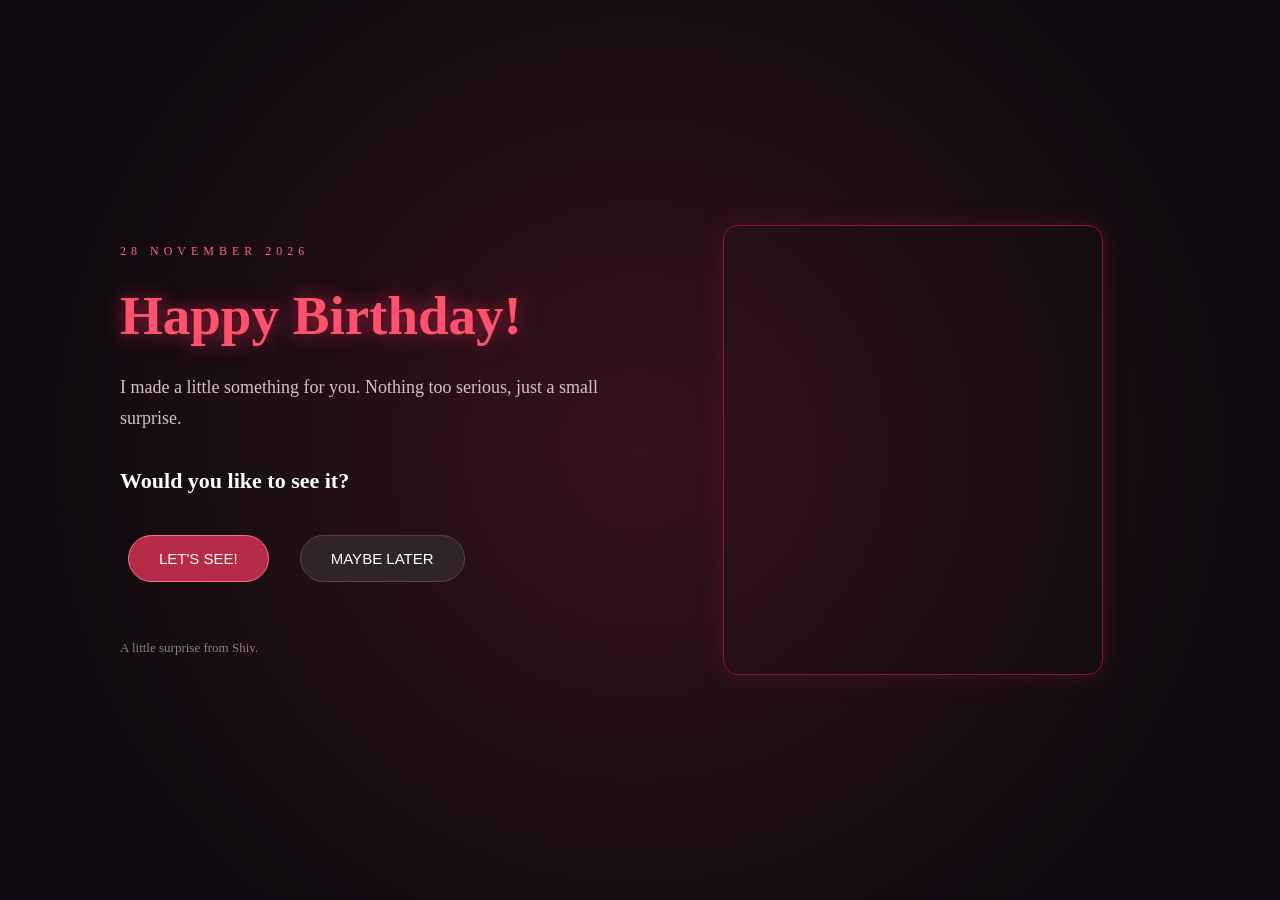
<file: index.html>
<!DOCTYPE html>
<html lang="en">
<head>
    <meta charset="UTF-8">
    <meta name="viewport" content="width=device-width, initial-scale=1.0">
    <title>A Little Surprise</title>
    <link rel="stylesheet" href="style.css">
</head>

<body>

    <main class="container">

        <div class="birthday-layout">

            <!-- LEFT SIDE: Birthday Message -->
            <div class="birthday-text">

                <p class="date">28 NOVEMBER 2026</p>

                <h1>Happy Birthday!</h1>

                <p class="subtitle">
                    I made a little something for you.
                    Nothing too serious, just a small surprise.
                </p>

                <h2>Would you like to see it?</h2>

                <div class="buttons">

                    <button onclick="acceptConfession()">
                        LET'S SEE!
                    </button>

                    <button class="no" onclick="declineConfession()">
                        MAYBE LATER
                    </button>

                </div>

                <p class="footer">
                    A little surprise from Shiv.
                </p>

            </div>


            <!-- RIGHT SIDE: Birthday Video -->
            <div class="birthday-image">

                <video class="hero-video"
                       autoplay
                       loop
                       playsinline>

                    <source src="videos/her-video.mp4" type="video/mp4">

                    Your browser does not support video.

                </video>

            </div>

        </div>

    </main>

    <script src="script.js"></script>

</body>
</html>
</file>
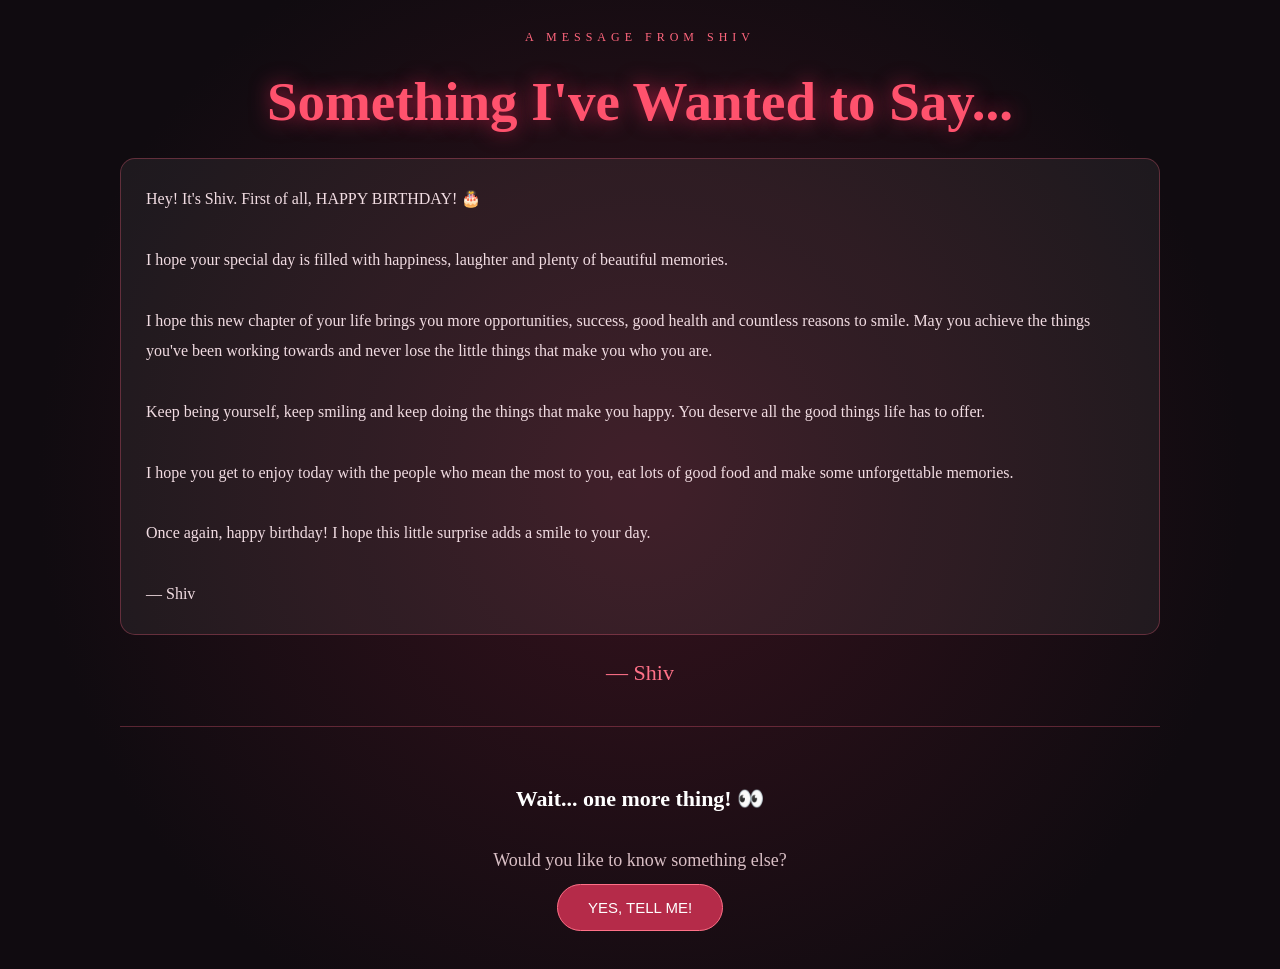
<file: confession.html>
<!DOCTYPE html>
<html lang="en">
<head>
    <meta charset="UTF-8">
    <meta name="viewport" content="width=device-width, initial-scale=1.0">
    <title>Something I Want to Tell You</title>
    <link rel="stylesheet" href="style.css">
</head>

<body>

    <main class="container confession-container">

        <p class="date">A MESSAGE FROM SHIV</p>

        <h1>Something I've Wanted to Say...</h1>

        <div class="letter" id="letter">
            Loading my message...
        </div>

        <p class="signature">— Shiv</p>

        <!-- ONE MORE SURPRISE -->
        <div class="extra-surprise">

            <h2>Wait... one more thing! 👀</h2>

            <p class="subtitle">
                Would you like to know something else?
            </p>

            <button onclick="openExtra()">
                YES, TELL ME!
            </button>

        </div>

    </main>

    <script src="script.js"></script>

    <script>
        fetch("message.json")
            .then(response => {
                if (!response.ok) {
                    throw new Error("Message unavailable");
                }
                return response.json();
            })
            .then(data => {
                document.getElementById("letter").textContent =
                    data.confession;
            })
            .catch(() => {
                document.getElementById("letter").textContent =
                    "Hey, it's Shiv. I don't know if you still remember me, haha.";
            });
    </script>
<audio id="bgMusic" autoplay loop>
    <source src="audio/background.mp3" type="audio/mpeg">
</audio>

<script>
    const music = document.getElementById("bgMusic");

    music.volume = 0.4;

    music.play().catch(() => {
        console.log("Browser requires user interaction to play music.");
    });
</script>
</body>
</html>
</file>
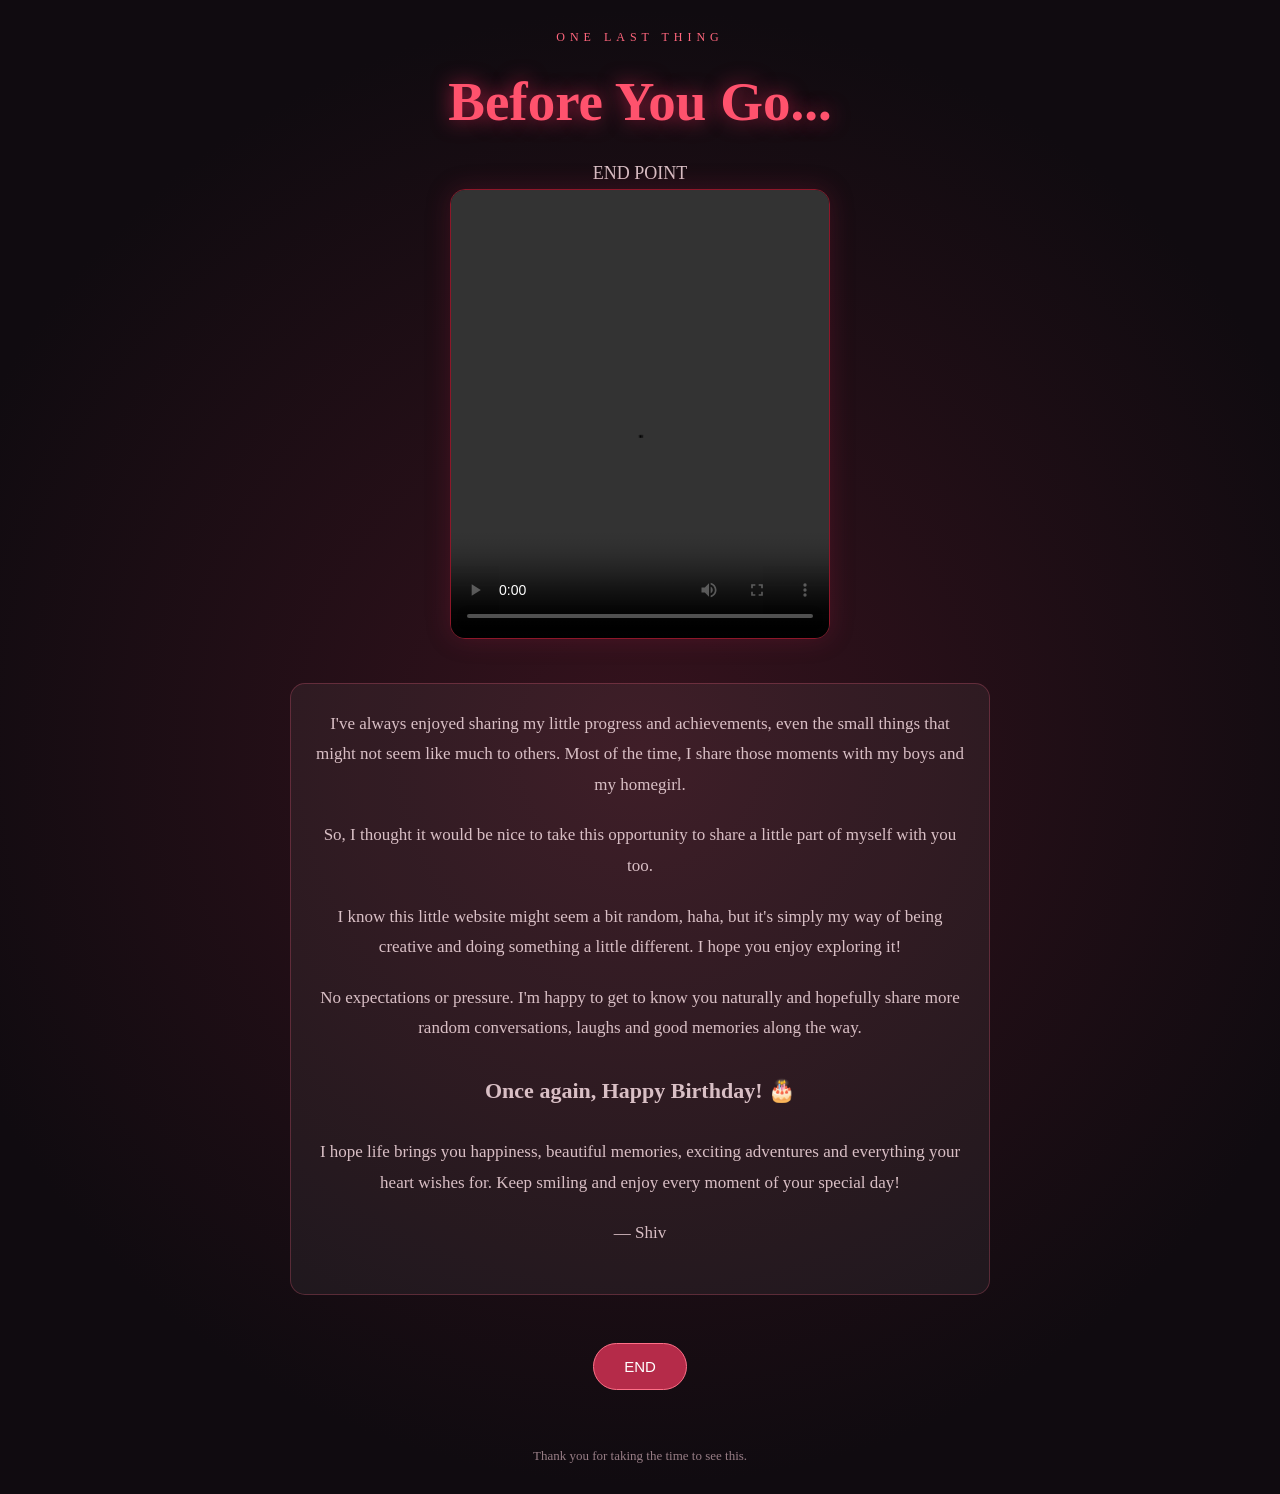
<file: end.html>
<!DOCTYPE html>
<html lang="en">

<head>
    <meta charset="UTF-8">
    <meta name="viewport" content="width=device-width, initial-scale=1.0">
    <title>One Last Thing</title>
    <link rel="stylesheet" href="style.css">
</head>

<body>

    <main class="container">

        <p class="date">ONE LAST THING</p>

        <h1>Before You Go...</h1>

        <p class="subtitle">
            END POINT
        </p>

        <!-- FINAL VIDEO -->
        <div class="weeknd-surprise">

            <video class="hero-video"
                   autoplay
                   loop
                   playsinline
                   controls>

                <source src="videos/end-video.mp4" type="video/mp4">

                Your browser does not support video.

            </video>

        </div>

        <!-- PERSONAL MESSAGE -->
        <div class="stargirl-message"
             style="max-width: 700px;
                    margin: 40px auto;
                    text-align: center;
                    line-height: 1.8;">

          <p>
    I've always enjoyed sharing my little progress and achievements,
    even the small things that might not seem like much to others.
    Most of the time, I share those moments with my boys and my homegirl.
</p>

<p>
    So, I thought it would be nice to take this opportunity
    to share a little part of myself with you too.
</p>

<p>
    I know this little website might seem a bit random, haha,
    but it's simply my way of being creative and doing something
    a little different. I hope you enjoy exploring it!
</p>

<p>
    No expectations or pressure. I'm happy to get to know you
    naturally and hopefully share more random conversations,
    laughs and good memories along the way.
</p>

<h2>Once again, Happy Birthday! 🎂</h2>

<p>
    I hope life brings you happiness, beautiful memories,
    exciting adventures and everything your heart wishes for.
    Keep smiling and enjoy every moment of your special day!
</p>

<p>— Shiv</p>

          
        </div>

        <!-- FINAL END BUTTON -->
        <div style="text-align: center; margin-top: 40px;">

            <button onclick="returnToStart()">
                END
            </button>

        </div>

        <p class="footer">
            Thank you for taking the time to see this.
        </p>

    </main>

    <!-- JAVASCRIPT -->
    <script>
        function returnToStart() {
            window.location.href = "start.html";
        }
    </script>

</body>
</html>
</file>
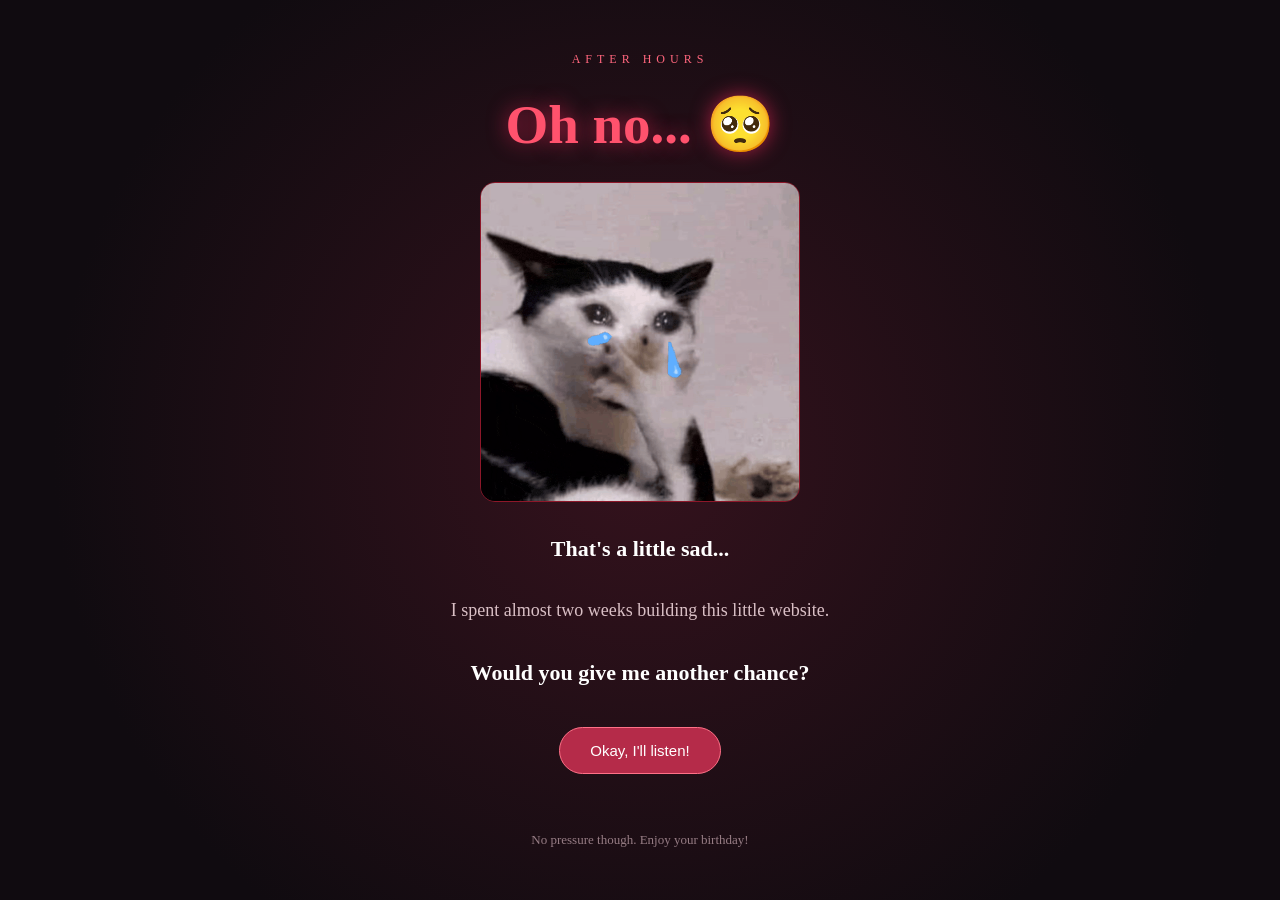
<file: not-yet.html>
<!DOCTYPE html>
<html lang="en">

<head>
    <meta charset="UTF-8">
    <meta name="viewport" content="width=device-width, initial-scale=1.0">

    <title>Oh no...</title>

    <link rel="stylesheet" href="style.css">
</head>

<body>

    <main class="container">

        <p class="date">AFTER HOURS</p>

        <h1>Oh no... 🥺</h1>

        <img
            src="images/sad-cat.gif"
            alt="Sad cat"
            class="sad-cat"
        >

        <h2>That's a little sad...</h2>

        <p class="subtitle">
            I spent almost two weeks building
            this little website.
        </p>

        <h2>Would you give me another chance?</h2>

        <button onclick="acceptConfession()">
            Okay, I'll listen!
        </button>

        <p class="footer">
            No pressure though. Enjoy your birthday!
        </p>

    </main>

    <script src="script.js"></script>
    <audio id="bgMusic" autoplay loop>
    <source src="audio/cry.mp3" type="audio/mpeg">
</audio>

<script>
    const music = document.getElementById("bgMusic");

    music.volume = 0.4;

    music.play().catch(() => {
        console.log("Browser requires user interaction to play music.");
    });

</body>
</html>
</file>
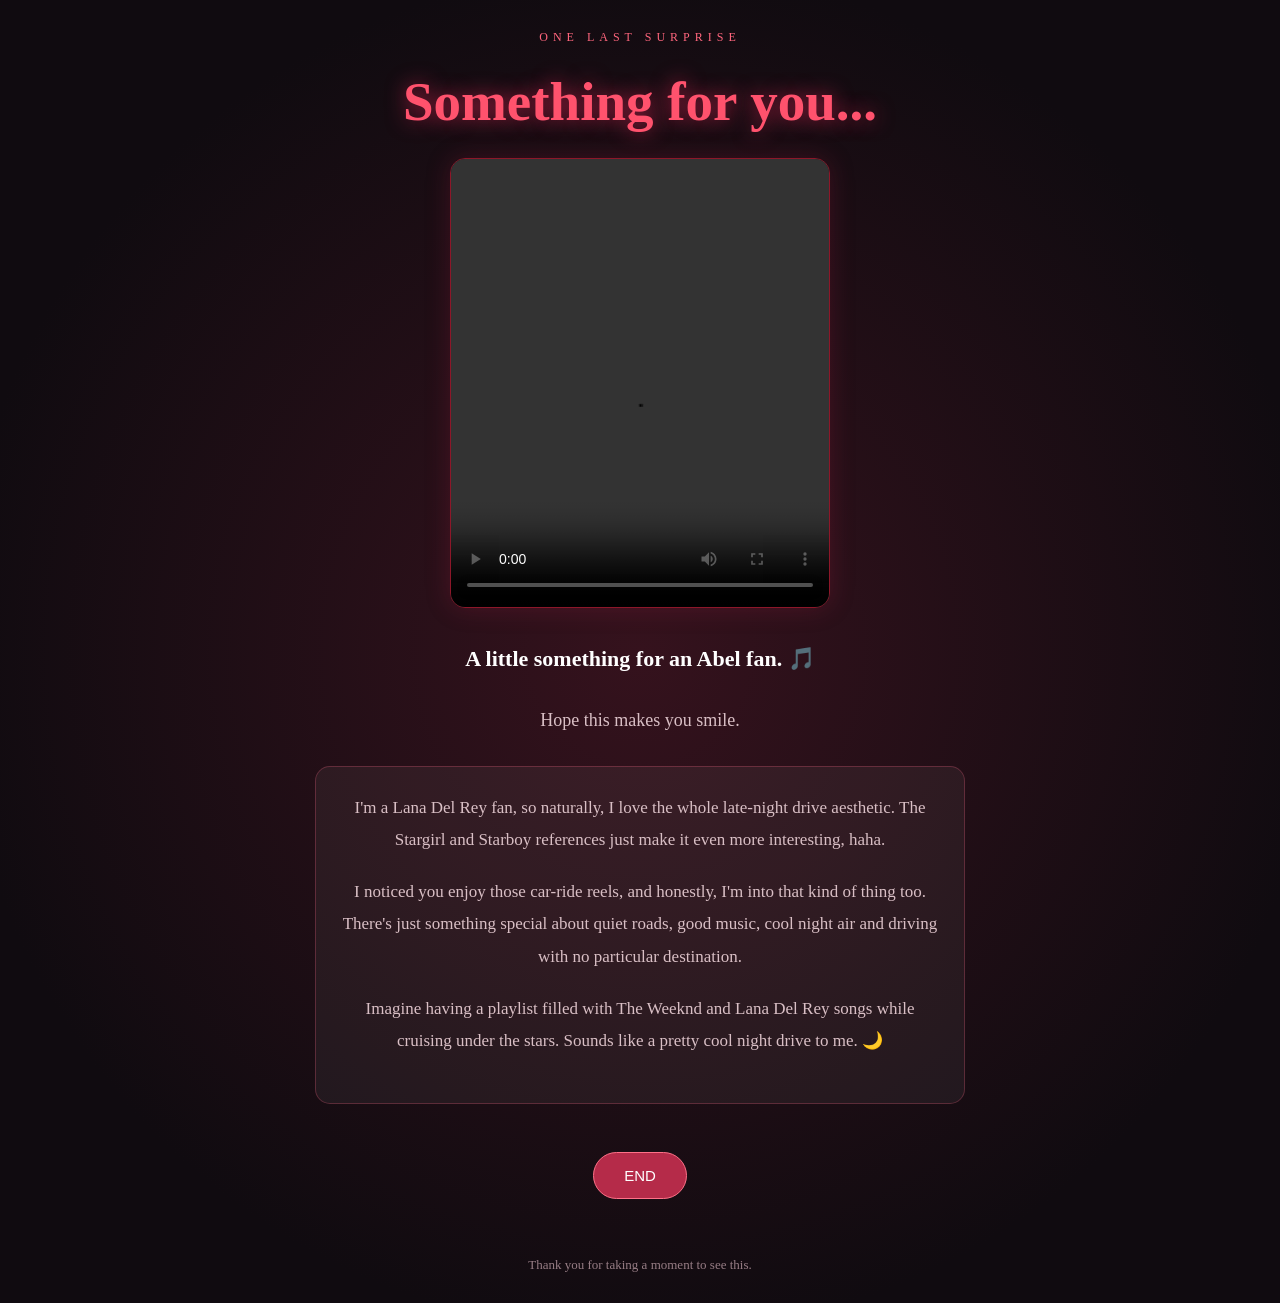
<file: one-more-thing.html>
<!DOCTYPE html>
<html lang="en">
<head>
    <meta charset="UTF-8">
    <meta name="viewport" content="width=device-width, initial-scale=1.0">
    <title>One More Thing</title>
    <link rel="stylesheet" href="style.css">
</head>

<body>

    <main class="container">

        <p class="date">ONE LAST SURPRISE</p>

        <h1>Something for you...</h1>

        <div class="weeknd-surprise">

            <!-- Video with sound and loop -->
            <video class="hero-video"
                   autoplay
                   loop
                   playsinline
                   controls>
                <source src="videos/weeknd-video.mp4" type="video/mp4">
                Your browser does not support video.
            </video>

            <h2>A little something for an Abel fan. 🎵</h2>

            <p class="subtitle">
                Hope this makes you smile.
            </p>

            <div class="stargirl-message">

               <p>
    I'm a Lana Del Rey fan, so naturally, I love the
    whole late-night drive aesthetic. The Stargirl and
    Starboy references just make it even more interesting, haha.
</p>

<p>
    I noticed you enjoy those car-ride reels, and honestly,
    I'm into that kind of thing too. There's just something
    special about quiet roads, good music, cool night air
    and driving with no particular destination.
</p>

<p>
    Imagine having a playlist filled with The Weeknd and
    Lana Del Rey songs while cruising under the stars.
    Sounds like a pretty cool night drive to me. 🌙
</p>
            </div>

        </div>

        <!-- END BUTTON -->
        <div style="text-align: center; margin-top: 40px;">
            <button onclick="endExperience()">
                END
            </button>
        </div>

        <p class="footer">Thank you for taking a moment to see this.</p>

    </main>

    <script>
        function endExperience() {
            window.location.href = "end.html";
        }
    </script>

</body>
</html>
</file>
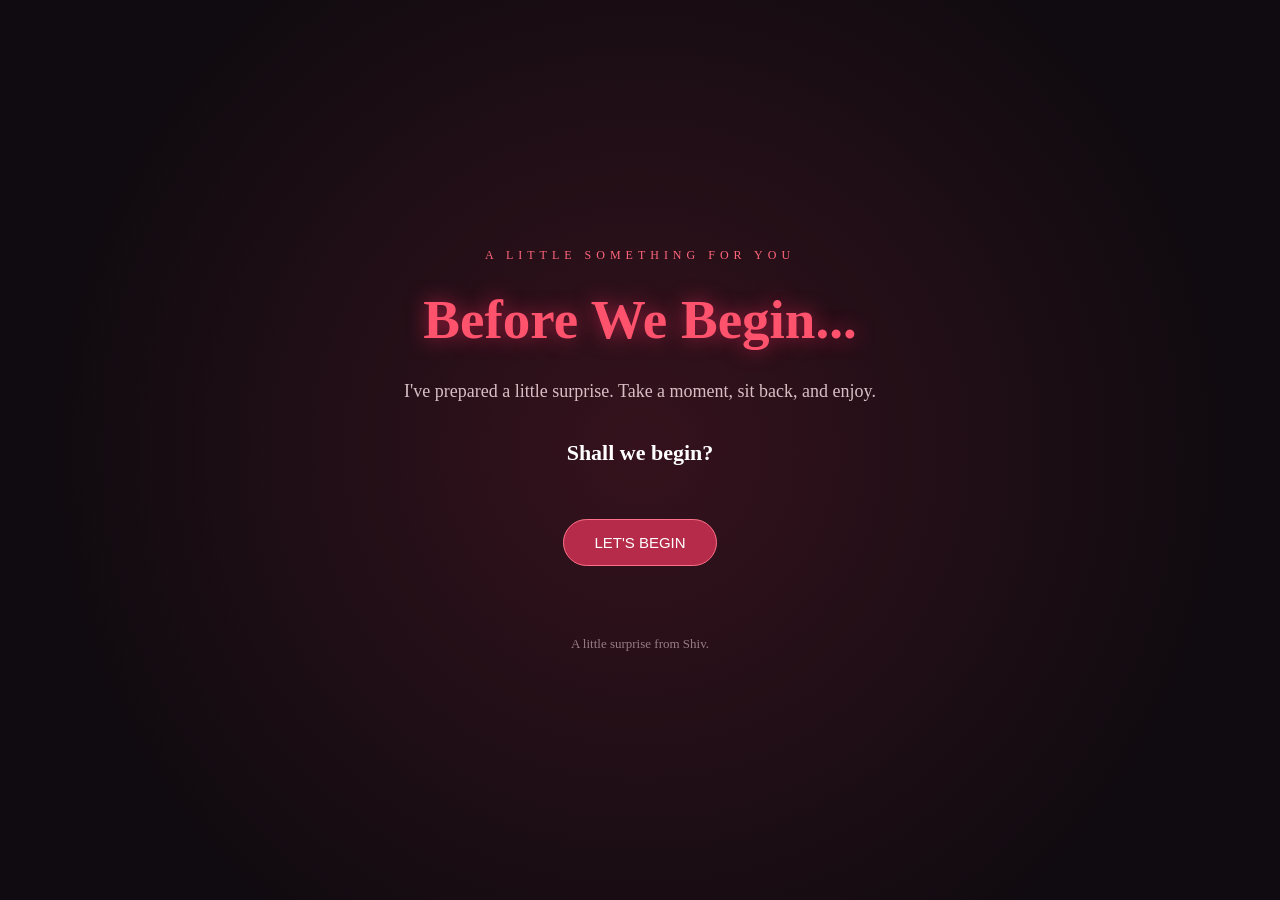
<file: start.html>
<!DOCTYPE html>
<html lang="en">
<head>
    <meta charset="UTF-8">
    <meta name="viewport" content="width=device-width, initial-scale=1.0">
    <title>Before We Begin</title>
    <link rel="stylesheet" href="style.css">
</head>

<body>

    <main class="container"
          style="display: flex;
                 flex-direction: column;
                 align-items: center;
                 justify-content: center;
                 text-align: center;
                 min-height: 80vh;
                 margin: auto;">

        <p class="date">A LITTLE SOMETHING FOR YOU</p>

        <h1>Before We Begin...</h1>

        <p class="subtitle">
            I've prepared a little surprise.
            Take a moment, sit back, and enjoy.
        </p>

        <h2>Shall we begin?</h2>

        <button
            onclick="beginExperience()"
            style="display: block;
                   margin: 20px auto;
                   text-align: center;">
            LET'S BEGIN
        </button>

        <p class="footer">A little surprise from Shiv.</p>

    </main>

    <script>
        function beginExperience() {
            window.location.href = "index.html";
        }
    </script>

</body>
</html>
</file>
<file: style.css>
/* RESET */
* {
    margin: 0;
    padding: 0;
    box-sizing: border-box;
}

/* BODY */
body {
    min-height: 100vh;
    background: radial-gradient(circle, #35121d, #100b10 75%);
    color: white;
    font-family: Georgia, serif;
    display: flex;
    justify-content: center;
    align-items: center;
    overflow-x: hidden;
}

/* MAIN CONTAINER */
.container {
    width: 90%;
    max-width: 1100px;
    text-align: center;
    padding: 30px;
}

/* BIRTHDAY LAYOUT */
.birthday-layout {
    display: flex;
    flex-direction: row;
    align-items: center;
    justify-content: center;
    gap: 50px;
    width: 100%;
}

.birthday-text {
    flex: 1;
    text-align: left;
}

.birthday-image {
    flex: 1;
    display: flex;
    justify-content: center;
    align-items: center;
}

/* DATE */
.date {
    color: #ff667d;
    letter-spacing: 5px;
    font-size: 12px;
    margin-bottom: 25px;
}

/* HEADINGS */
h1 {
    font-size: clamp(35px, 7vw, 55px);
    color: #ff526d;
    margin-bottom: 25px;
    text-shadow: 0 0 20px #a91f43;
}

h2 {
    font-size: 22px;
    margin: 30px 0;
    line-height: 1.5;
}

/* SUBTITLE */
.subtitle {
    color: #d9bfc5;
    font-size: 18px;
    line-height: 1.7;
}

/* BUTTONS */
.buttons {
    display: flex;
    justify-content: flex-start;
    gap: 15px;
    flex-wrap: wrap;
}

button {
    background: #b52b49;
    border: 1px solid #ff7188;
    color: white;
    padding: 14px 30px;
    border-radius: 30px;
    cursor: pointer;
    font-size: 15px;
    transition: 0.3s;
    margin: 8px;
}

button:hover {
    background: #ed4565;
    transform: scale(1.05);
    box-shadow: 0 0 20px #ed4565;
}

button.no {
    background: #30232a;
    border-color: #59414a;
}

/* FOOTER */
.footer {
    margin-top: 50px;
    color: #977d85;
    font-size: 13px;
}

/* BIRTHDAY VIDEO */
.hero-video {
    width: 100%;
    max-width: 380px;
    height: 450px;
    object-fit: cover;
    object-position: center;
    border-radius: 15px;
    border: 1px solid #8D1729;
    box-shadow: 0 0 25px rgba(169, 31, 67, 0.25);
}

/* PAGE ANIMATION */
.page {
    display: none;
    animation: fadeIn 1s ease;
}

.page.active {
    display: block;
}

/* CONFESSION LETTER */
#letter {
    background: rgba(255,255,255,0.06);
    border: 1px solid rgba(255,100,130,0.3);
    padding: 25px;
    border-radius: 15px;
    text-align: left;
    line-height: 1.9;
    color: #f1dce2;
    white-space: pre-line;
}

.signature {
    margin-top: 25px;
    color: #ff7188;
    font-size: 22px;
}

/* ONE MORE SURPRISE */
.extra-surprise {
    margin-top: 40px;
    padding-top: 25px;
    border-top: 1px solid rgba(255, 100, 130, 0.3);
}

/* STARGIRL MESSAGE */
.stargirl-message {
    max-width: 650px;
    margin: 30px auto;
    padding: 25px;
    background: rgba(255, 255, 255, 0.05);
    border: 1px solid rgba(255, 100, 130, 0.25);
    border-radius: 15px;
    color: #d9bfc5;
    font-size: 17px;
    line-height: 1.9;
    text-align: center;
}

.stargirl-message p {
    margin-bottom: 20px;
}

/* SAD CAT IMAGE */
.sad-cat {
    width: 100%;
    max-width: 320px;
    height: 320px;
    object-fit: cover;
    border-radius: 15px;
    border: 1px solid #8D1729;
    margin: 20px auto;
    display: block;
}

/* FADE ANIMATION */
@keyframes fadeIn {
    from {
        opacity: 0;
        transform: translateY(20px);
    }

    to {
        opacity: 1;
        transform: translateY(0);
    }
}

/* MOBILE RESPONSIVENESS */
@media (max-width: 700px) {

    body {
        align-items: flex-start;
    }

    .container {
        width: 95%;
        padding: 25px 10px;
    }

    .birthday-layout {
        flex-direction: column-reverse;
        gap: 25px;
    }

    .birthday-text {
        text-align: center;
    }

    .buttons {
        justify-content: center;
    }

    .hero-video {
        max-width: 280px;
        height: 330px;
    }

    h1 {
        font-size: 38px;
    }

    h2 {
        font-size: 20px;
    }

    .subtitle {
        font-size: 16px;
    }
    audio {
    display: block;
    width: 100%;
    max-width: 350px;
    margin: 25px auto;
    opacity: 0.8;
}

}
</file>
